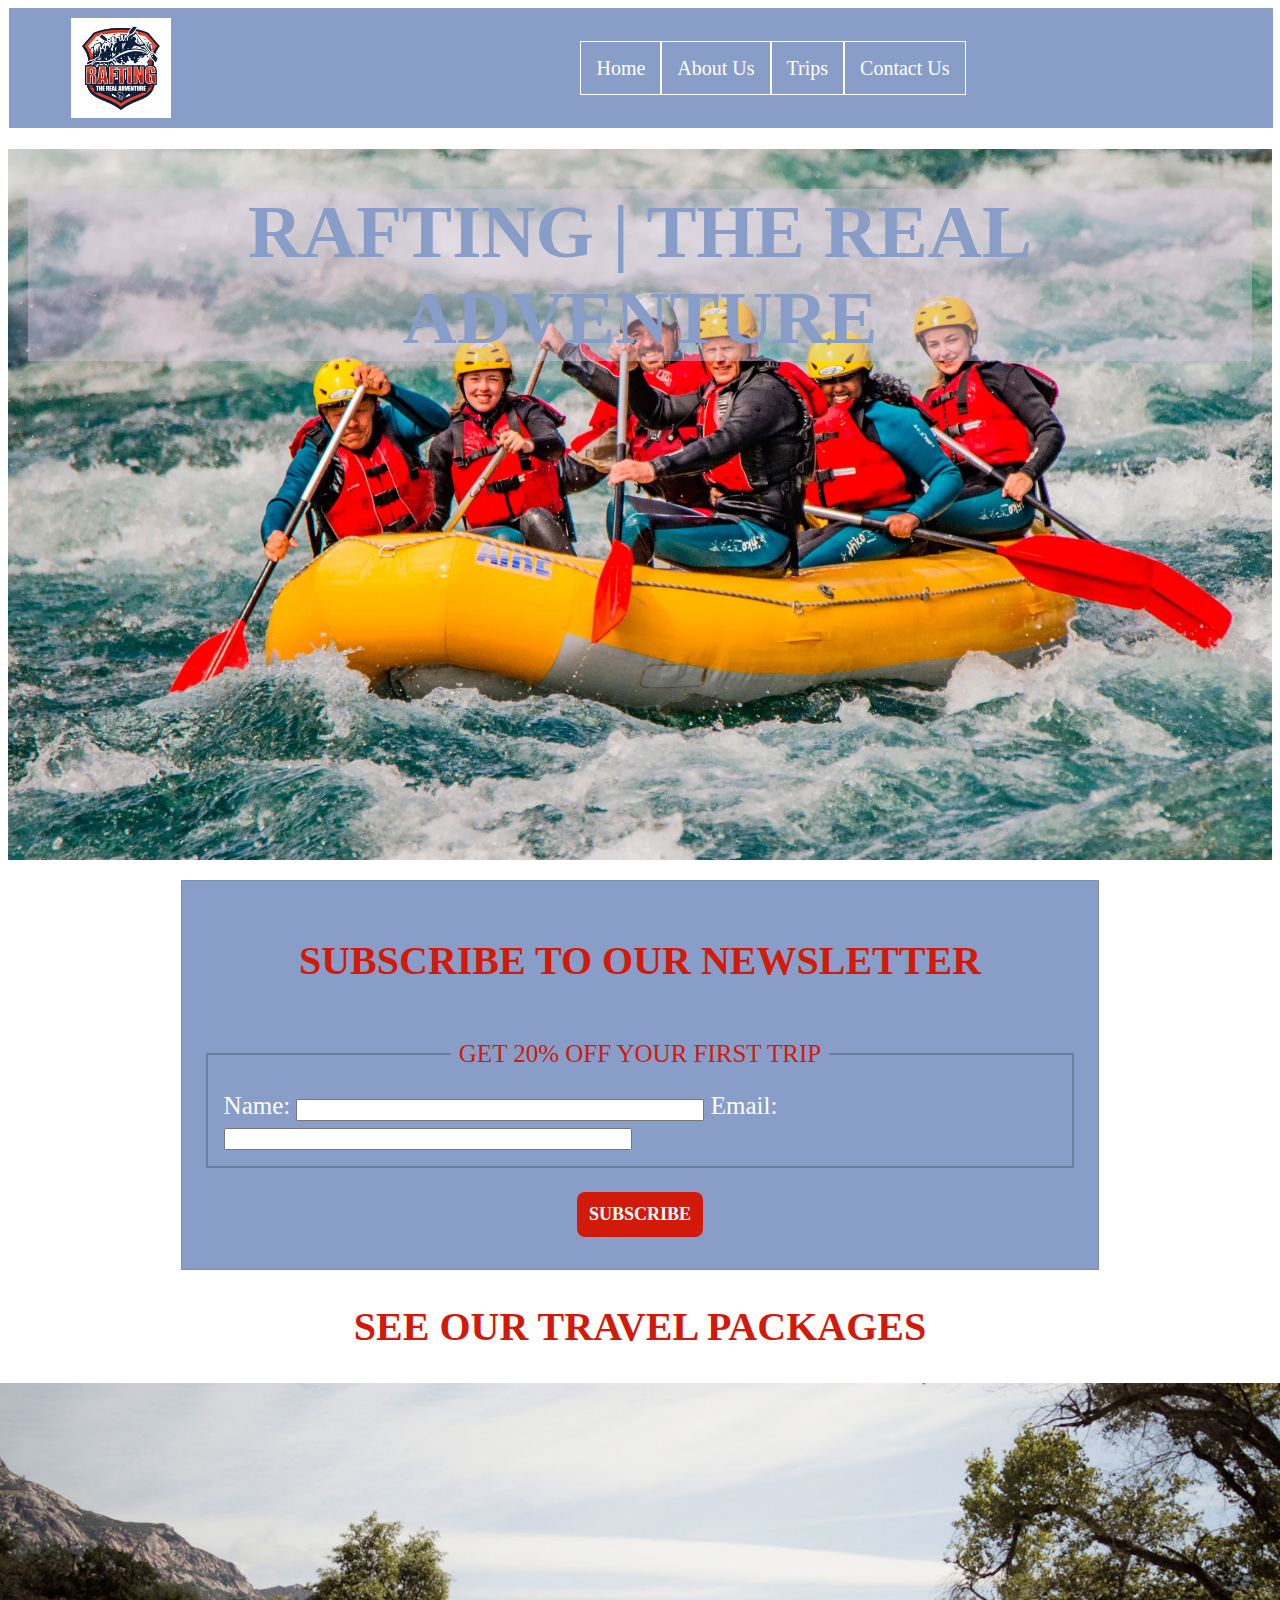
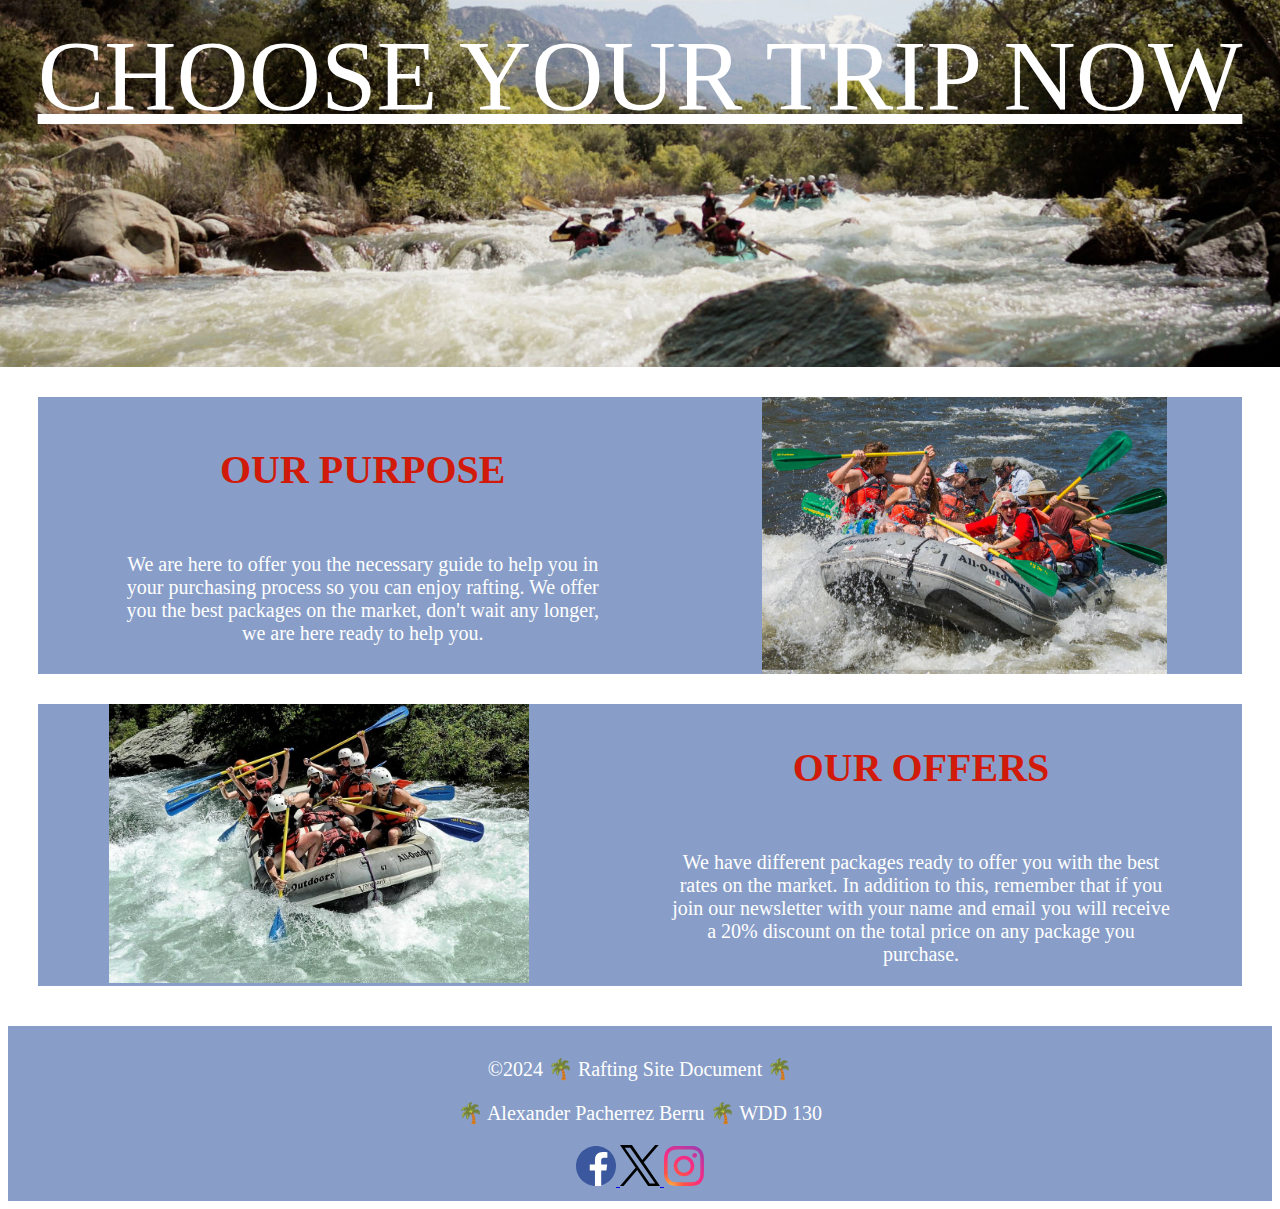
<file: wwr/index.html>
<!DOCTYPE html>
<html lang="en">
<head>
    <meta charset="UTF-8">
    <meta name="viewport" content="width=device-width, initial-scale=1.0">
    <title>Home | Rafting The Real Adventure</title>
    <meta name="description" content="Rafting The Real Adventure gives you the step-by-step guide you need to enjoy this incredible sport. 
    Enjoy the moments that remain with you until the end.">
    <meta name="author" content="Alexander Pacherrez Berru">
    <link rel="stylesheet" href="styles/rafting.css">
</head>
<body>
    <header>
        <div class="logos">
            <img src="images/logoo.avif" alt="Our logo">
            </div>
            <nav>
                <ul class="navigation">
                <li><a href="index.html">Home</a></li>
                <li><a href="about.html">About Us</a></li>
                <li><a href="trips.html">Trips</a></li>
                <li><a href="contact.html">Contact Us</a></li>
                </ul>
            </nav>
    </header>
    <main>
        <div class="home">
        <img src="images/index-img.webp" alt="People happy and enjoying rafting">
        <h1>RAFTING | THE REAL ADVENTURE</h1>
        </div>
    
        <form>
            <h3>SUBSCRIBE TO OUR NEWSLETTER</h3>
            <div class="forms">
                <fieldset>
                    <legend>GET 20% OFF YOUR FIRST TRIP</legend>
                    <label for="1">Name:</label>
                    <input type="text" required id="1" name="1">
                    <label for="2">Email:</label>
                    <input type="text" required id="2" name="2">
                </fieldset>
            <button type="submit"><strong>SUBSCRIBE</strong></button>
            </div>
        </form>
    
        <section>
            <h2>SEE OUR TRAVEL PACKAGES</h2>
            <div class="calling-trip">
                <img src="images/homepage-video-poster.jpg" alt="Our personal poster">
                <nav>
                    <a href="trips.html">CHOOSE YOUR TRIP NOW</a>
                </nav>
            </div>
        </section>

        <section>
            <div class="purpose">
            <div class="purpose-one">
                <h3>OUR PURPOSE</h3>
                <p>We are here to offer you the necessary guide to help you in your purchasing process so you can enjoy rafting.
                We offer you the best packages on the market, don't wait any longer, we are here ready to help you.</p>
            </div>
            <img src="images/purposeandoffers/offers.jpg" alt="Our purpose is to make happiness">
            </div>

            <div class="offers">
            <img src="images/purposeandoffers/purpose.jpg" alt="Our purpose is to make happiness">
            <div class="offers-one">
            <h3>OUR OFFERS</h3>
            <p>We have different packages ready to offer you with the best rates on the market. In addition to this, 
            remember that if you join our newsletter with your name and email you will receive a 20% discount
            on the total price on any package you purchase.</p>
            </div>
            </div>
        </section>
    </main>

    <footer>
        <div class="links">
            <div class="rafting">
        <p>©2024 🌴 Rafting Site Document 🌴 </p>
        <p>🌴 Alexander Pacherrez Berru 🌴 WDD 130</p>
            </div>
            <div class="icons">
        <nav>
            <a href="https://facebook.com">
                <img src="images/footer/facebook.svg" alt="Facebook">
            </a>
            <a href="https://twitter.com">
                <img src="images/footer/x.svg" alt="X">
            </a>
            <a href="https://instagram.com">
                <img src="images/footer/instagram.svg" alt="Instagram">
            </a>
        </nav>
            </div>
        </div>
    </footer>
</body>
</html>
</file>
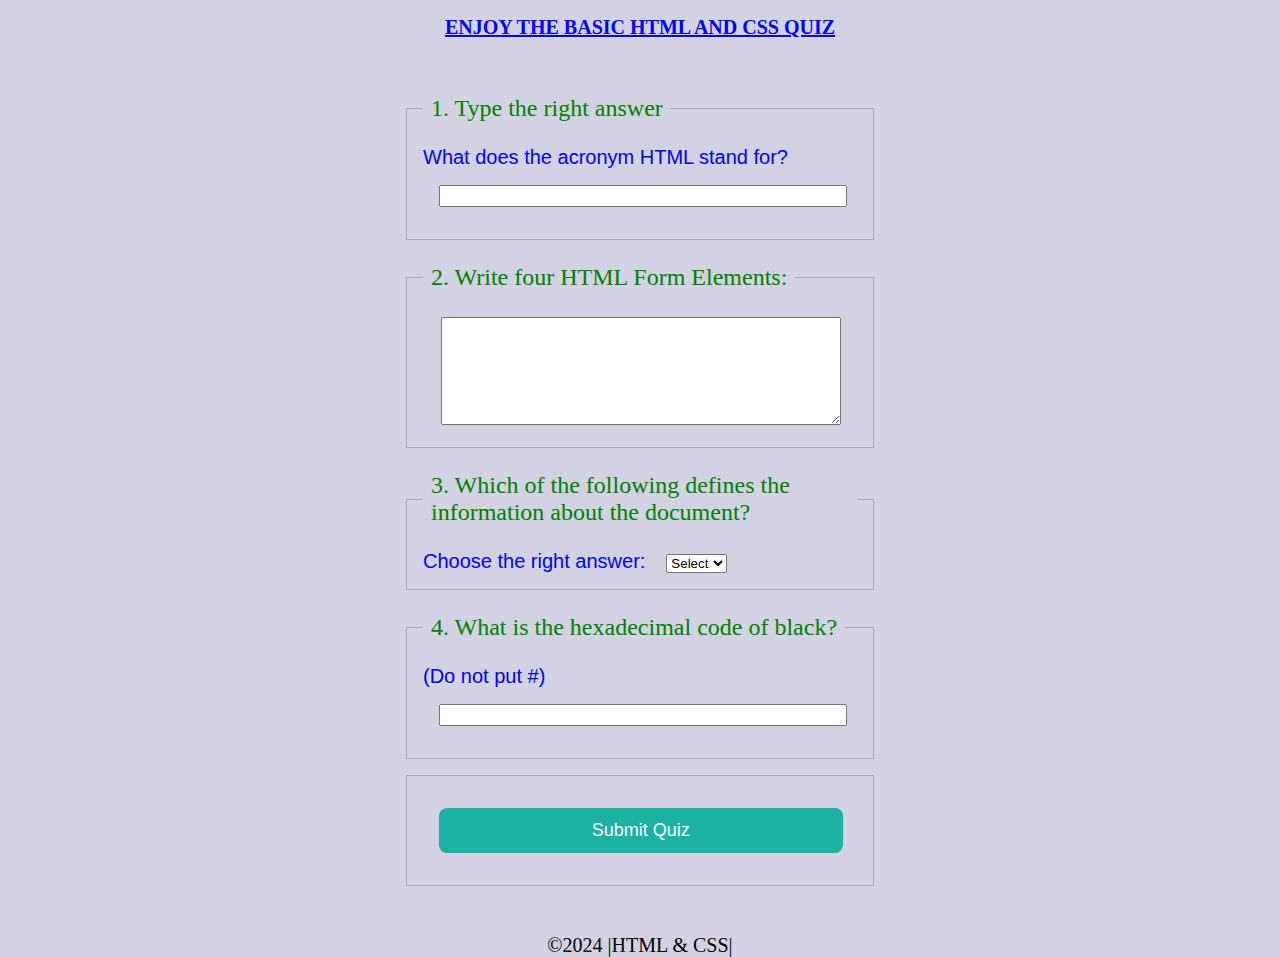
<file: quiz.html>
<!DOCTYPE html>
<html lang="en">
<head>
    <meta charset="UTF-8">
    <meta name="viewport" content="width=device-width, initial-scale=1.0">
    <title>Quiz | Enjoy the adventure </title>
    <meta name="description" content="Enjoy the quiz, show us your knowledge"/>
    <meta name="author" content="Alexander Pacherrez Berru"/>
    <link rel="stylesheet" href="styles/quiz.css">
</head>
<body>
    <header>
        <h1>ENJOY THE BASIC HTML AND CSS QUIZ</h1>
    </header>
    <main>
        <form>
            <fieldset>
                <legend>1. Type the right answer</legend>
                <label for="q1">What does the acronym HTML stand for?</label>
                <input type="text" id="q1" name="q1">
                </fieldset>
            
                <fieldset>
                <legend>2. Write four HTML Form Elements:</legend>
                <label for="q2"></label>
                <textarea id="q2" name="q2" rows="5" cols="60"></textarea>
                </fieldset>
            
                <fieldset>
                    <legend>3. Which of the following defines the information about the document?</legend>
                    <label for="q3">Choose the right answer:</label>
                    <select id="q3" name="q3">
                    <option value="Select" selected disabled>Select</option>
                    <option value="Main">Main</option>
                    <option value="Head">Head</option>
                    <option value="Footer">Footer</option>
                    <option value="Span">Span</option>
                    </select>
                </fieldset>
            
                <fieldset>
                    <legend>4. What is the hexadecimal code of black?</legend>
                    <label for="q4">(Do not put #)</label>
                    <input type="number" id="q4" name="q4" min="1" max="9999999">
                </fieldset>
            
                <fieldset>
                    <button type="button" onclick="alert('Good Job')">Submit Quiz</button>
                </fieldset> 
        </form>
    </main>

    <footer>
        <p>©2024 |HTML & CSS| </p>
    </footer>

</body>
</html>
</file>
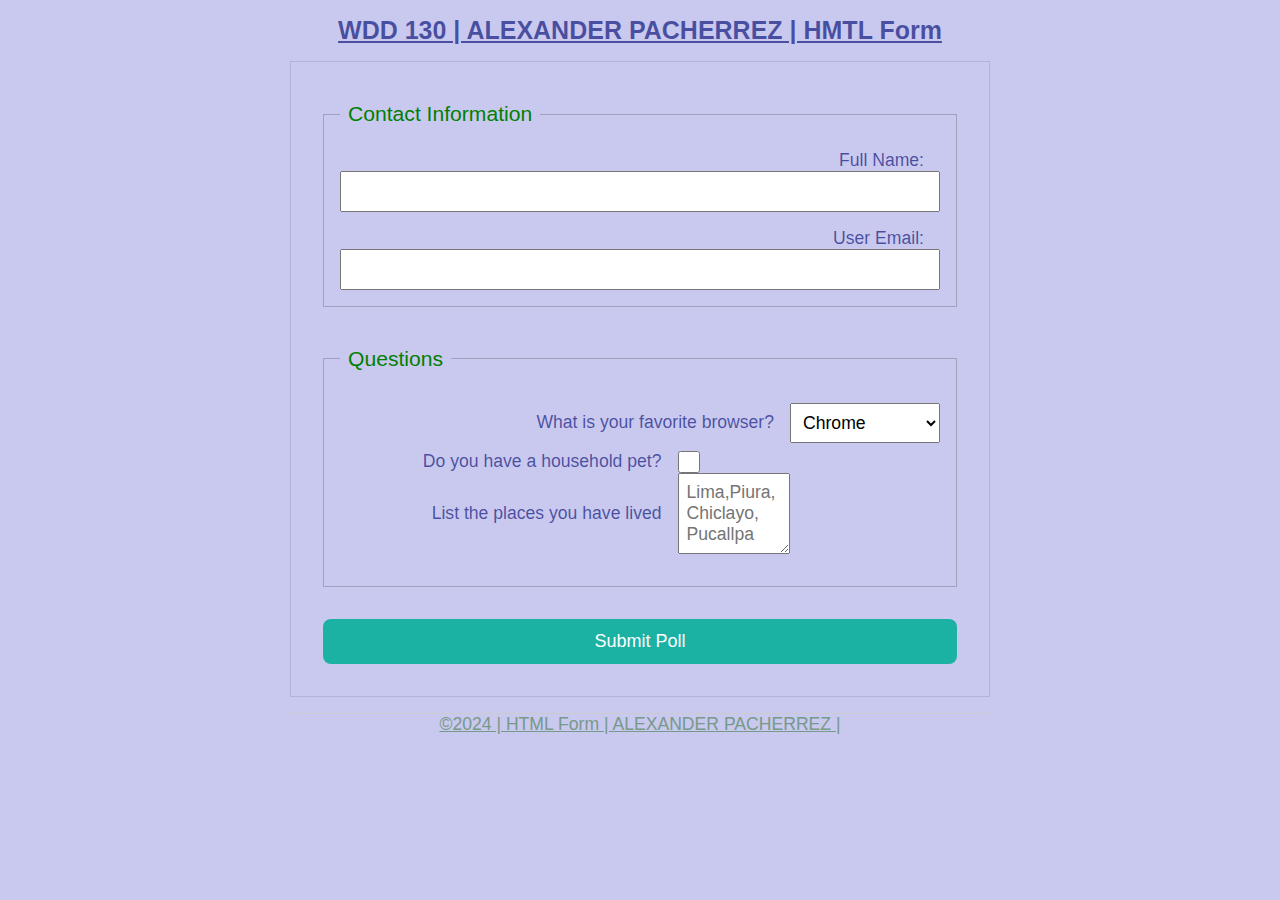
<file: week05/poll-form.html>
<!DOCTYPE html>
<html lang="en">
<head>
    <meta charset="UTF-8">
    <meta name="viewport" content="width=device-width, initial-scale=1.0">
    <title>WDD 130 | HTML Form - User Poll</title>
    <link rel="stylesheet" href="styles/poll-form.css">
</head>
<body>
    <header>
        <h1>WDD 130 | ALEXANDER PACHERREZ | HMTL Form</h1>
    </header>

    <main>
        <form>
            <fieldset>
                <legend>Contact Information</legend>
            <div class="form-item column2">
                <label for="fullname">Full Name:</label>
                <input type="text" id="fullname" name="fullname">
            </div>
            <div class="form-item column2">
                <label for="useremail">User Email:</label>
                <input type="text" id="useremail" name="useremail">
            </div>
            </fieldset>
            <fieldset>
                <legend>Questions</legend>
            <div class="form-item column1">
                <label for="browser">What is your favorite browser?</label>
                <select id="browser" name="browser">
                    <option value="Chrome">Chrome</option>
                    <option value="Brave">Brave</option>
                    <option value="safari">Safari</option>
                    <option value="Edge">Edge</option>
            </div>
                </select>
            <div class="form-item column1">
                <label for="pet">Do you have a household pet?</label>
                <input type="checkbox" id="pet" name="pet">
                <label for="feedback">List the places you have lived</label>
                <textarea id="feedback" name="feedback" rows="3" placeholder="Lima,Piura, Chiclayo, Pucallpa"></textarea>
            </div>
            </fieldset>
        <button type="submit" onclick="alert('Well done')">Submit Poll</button>
        </form>
    </main>
    <footer>
        <p>©2024 | HTML Form | ALEXANDER PACHERREZ | </p>
    </footer>
</body>
</html>
</file>
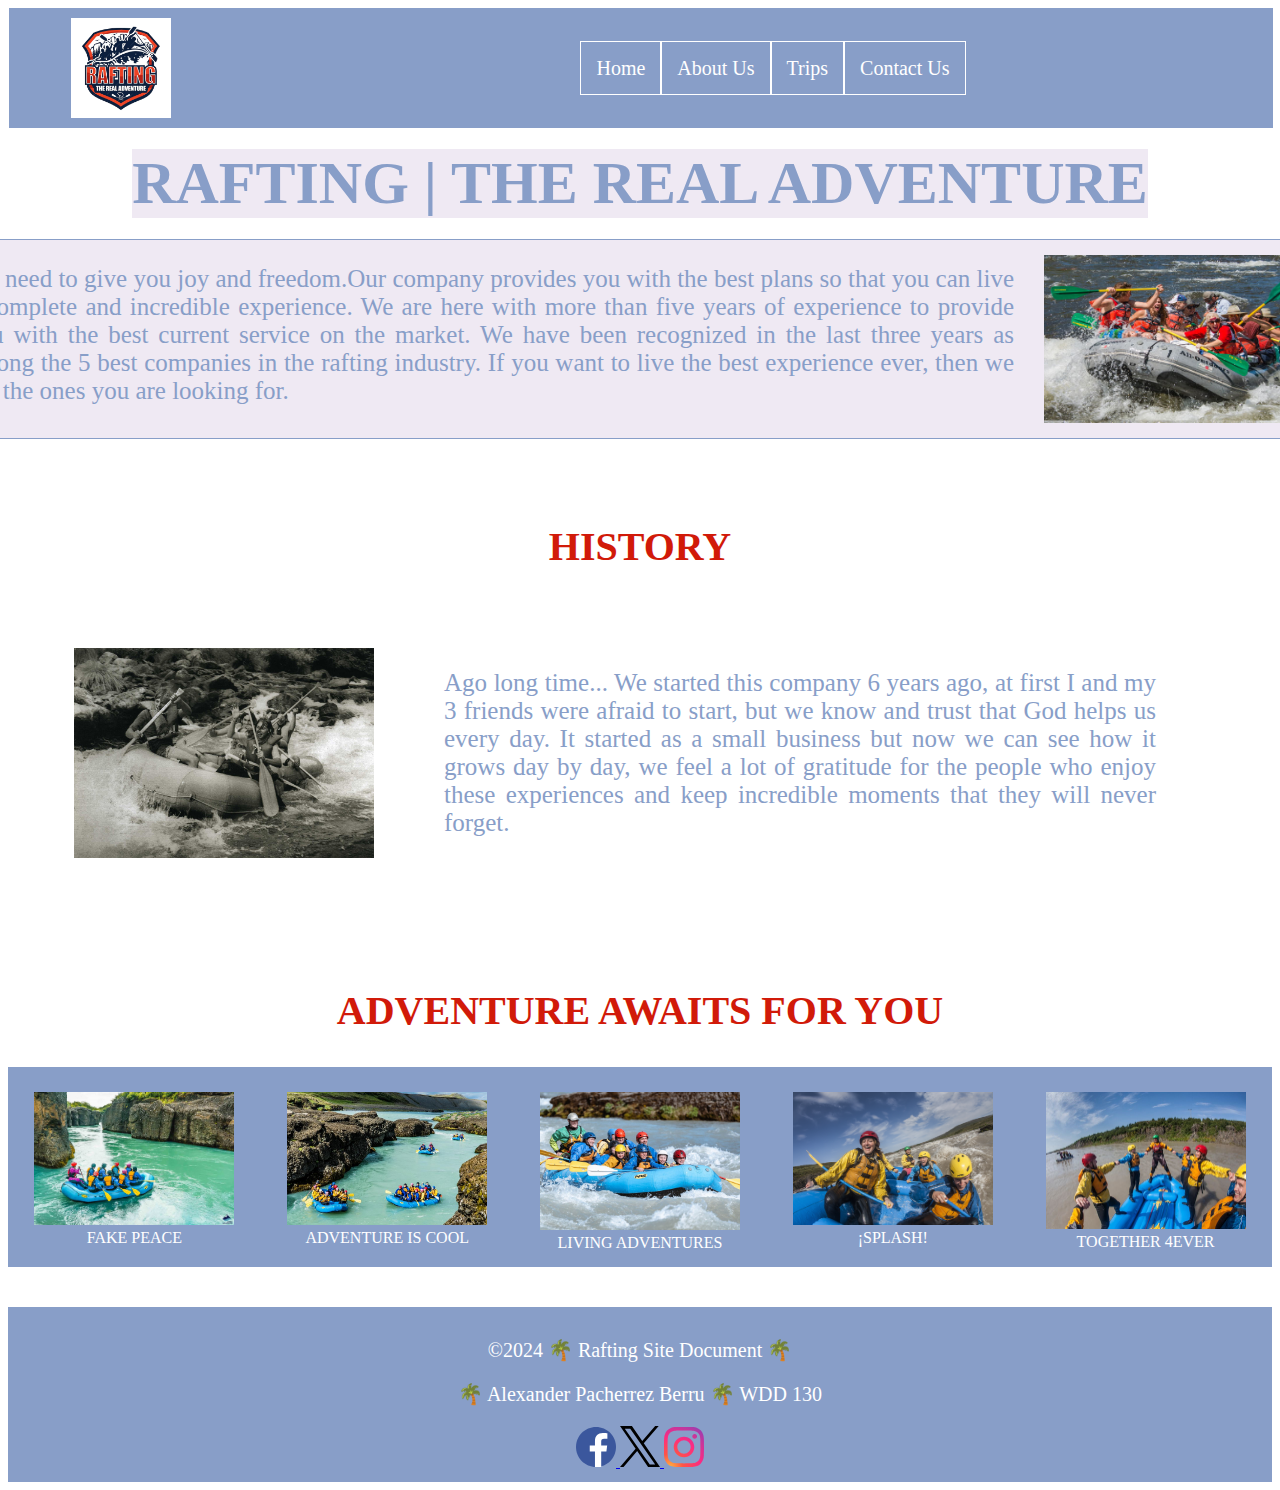
<file: wwr/about.html>
<!DOCTYPE html>
<html lang="en">
<head>
    <meta charset="UTF-8">
    <meta name="viewport" content="width=device-width, initial-scale=1.0">
    <title>About Us | Rafting The Real Adventure</title>
    <meta name="description" content="Learn more about our success story, learn about who we are and what we want to achieve.">
    <meta name="author" content="Alexander Pacherrez Berru">
    <link rel="stylesheet" href="styles/rafting.css">
</head>
<body>
    <header>
        <div class="logos">
        <img src="images/logoo.avif" alt="Our logo">
        </div>
        <nav>
            <ul class="navigation">
            <li><a href="index.html">Home</a></li>
            <li><a href="about.html">About Us</a></li>
            <li><a href="trips.html">Trips</a></li>
            <li><a href="contact.html">Contact Us</a></li>
            </ul>
        </nav>
    </header>

    <main>
        <div class="hero">
            <h1>RAFTING | THE REAL ADVENTURE</h1>
            <div class="decoration">
            <p>We need to give you joy and freedom.Our company provides you with the best plans so that you can live 
            a complete and incredible experience. We are here with more than five years of experience to provide you 
            with the best current service on the market. We have been recognized in the last three years as among the 
            5 best companies in the rafting industry. If you want to live the best experience ever, 
            then we are the ones you are looking for.</p>
            <img src="images/american-river-rafting.jpg" alt="happy people rafting">
            </div>
        </div>

        <section>
            <div class="section-two">
            <h2>HISTORY</h2>
            <div class="part2">
            <img src="images/history.jpg" alt="first photo with my team">
            <p>Ago long time... We started this company 6 years ago, at first I and my 3 friends were afraid to start,
            but we know and trust that God helps us every day. 
            It started as a small business but now we can see how it grows day by day, 
            we feel a lot of gratitude for the people who enjoy these experiences and keep incredible moments that they will never forget. </p>
            </div>
            </div>
        </section>

        <section>
            <div class="section-three">
            <h2>ADVENTURE AWAITS FOR YOU</h2>
            <div class="part3">
                <figure>            
                <img src="images/water/one.jpg" alt="happy people in peace">
                <figcaption>FAKE PEACE</figcaption>
                </figure>    
                <figure> 
                <img src="images/water/two.jpg" alt="a lot of happy people">
                <figcaption>ADVENTURE IS COOL</figcaption>
                </figure>
                <figure> 
                <img src="images/water/three.jpg" alt="enjoy the adventure">
                <figcaption>LIVING ADVENTURES</figcaption>
                </figure>
                <figure> 
                    <div class="img4">
                <img src="images/water/four.png" alt="enjoy the ride">
                    </div>
                <figcaption>¡SPLASH!</figcaption>
                </figure>
                <figure> 
                <img src="images/water/five.jpeg" alt="give me your hand">
                <figcaption>TOGETHER 4EVER</figcaption>
                </figure>
            </div>
            </div>
        </section>
    </main>

    <footer>
        <div class="links">
            <div class="rafting">
        <p>©2024 🌴 Rafting Site Document 🌴 </p>
        <p>🌴 Alexander Pacherrez Berru 🌴 WDD 130</p>
            </div>
            <div class="icons">
        <nav>
            <a href="https://facebook.com">
                <img src="images/footer/facebook.svg" alt="Facebook">
            </a>
            <a href="https://twitter.com">
                <img src="images/footer/x.svg" alt="X">
            </a>
            <a href="https://instagram.com">
                <img src="images/footer/instagram.svg" alt="Instagram">
            </a>
        </nav>
            </div>
        </div>
    </footer>
</body>
</html>
</file>
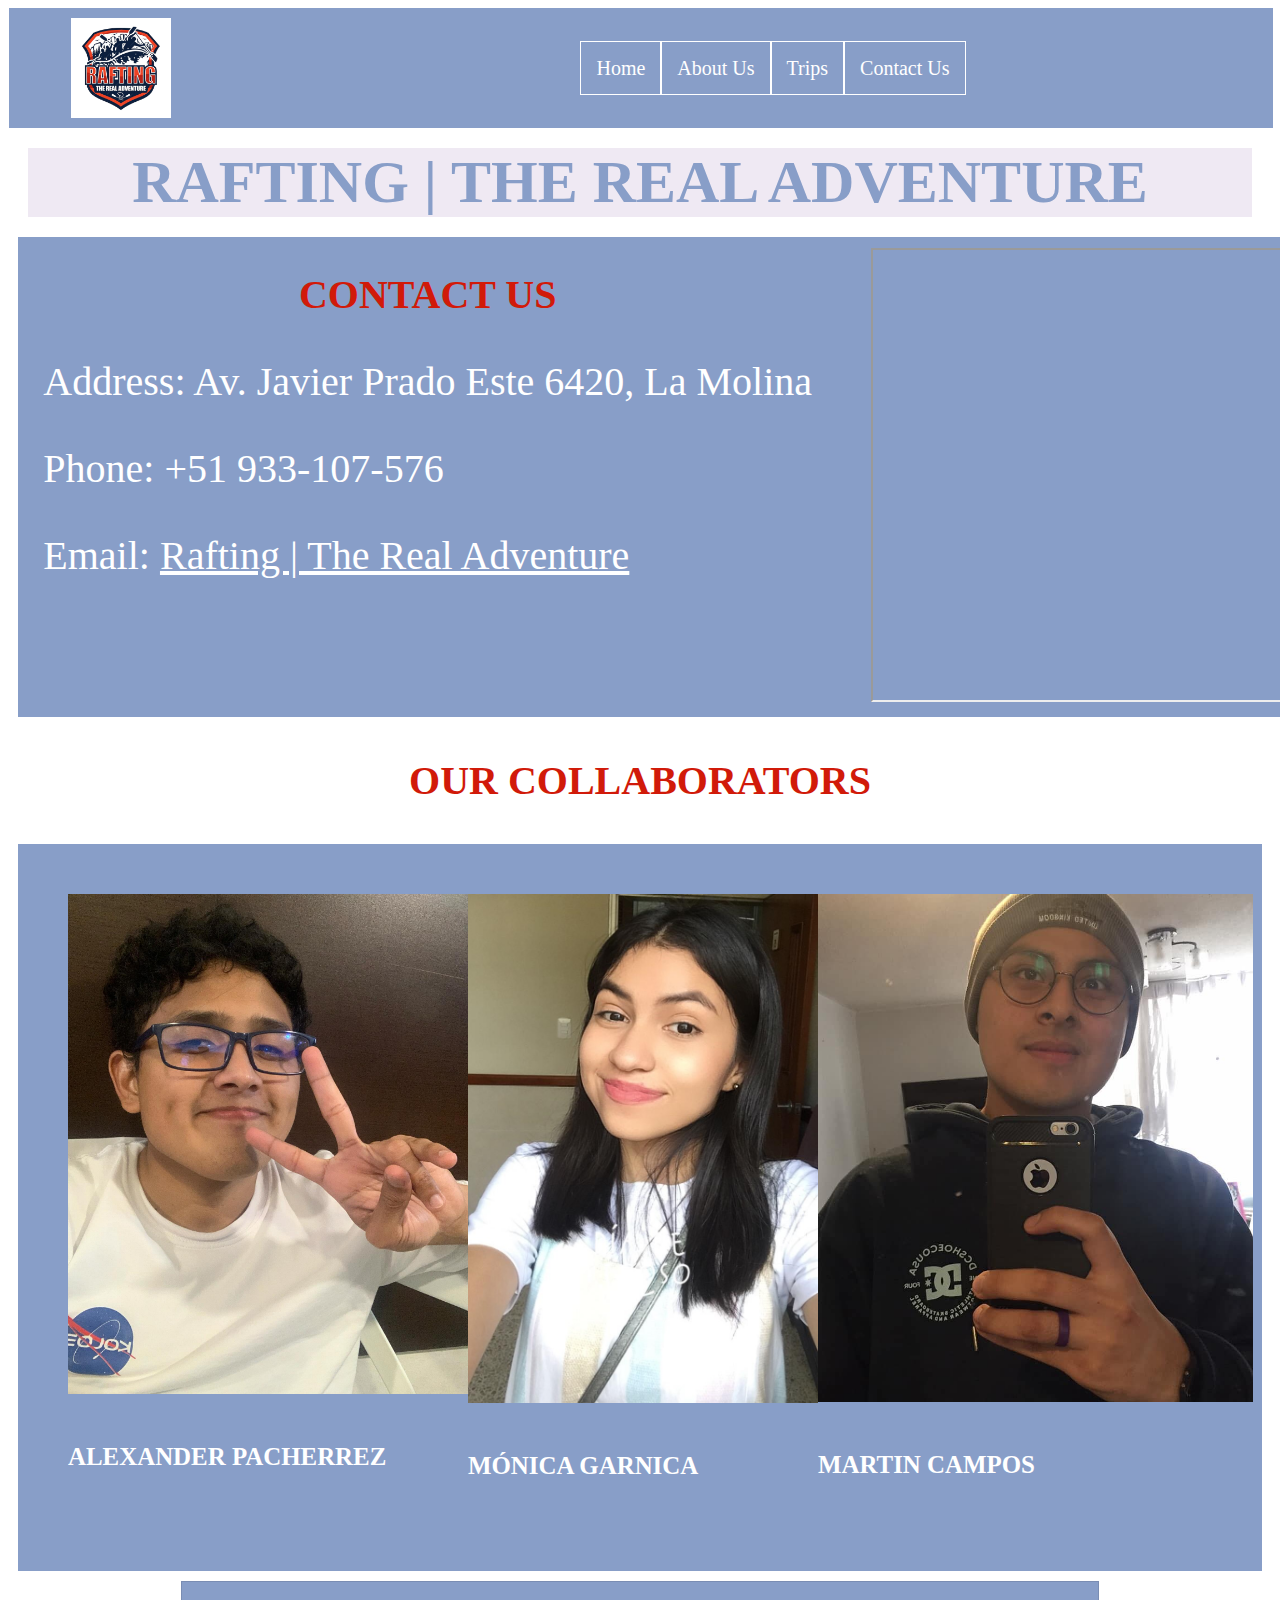
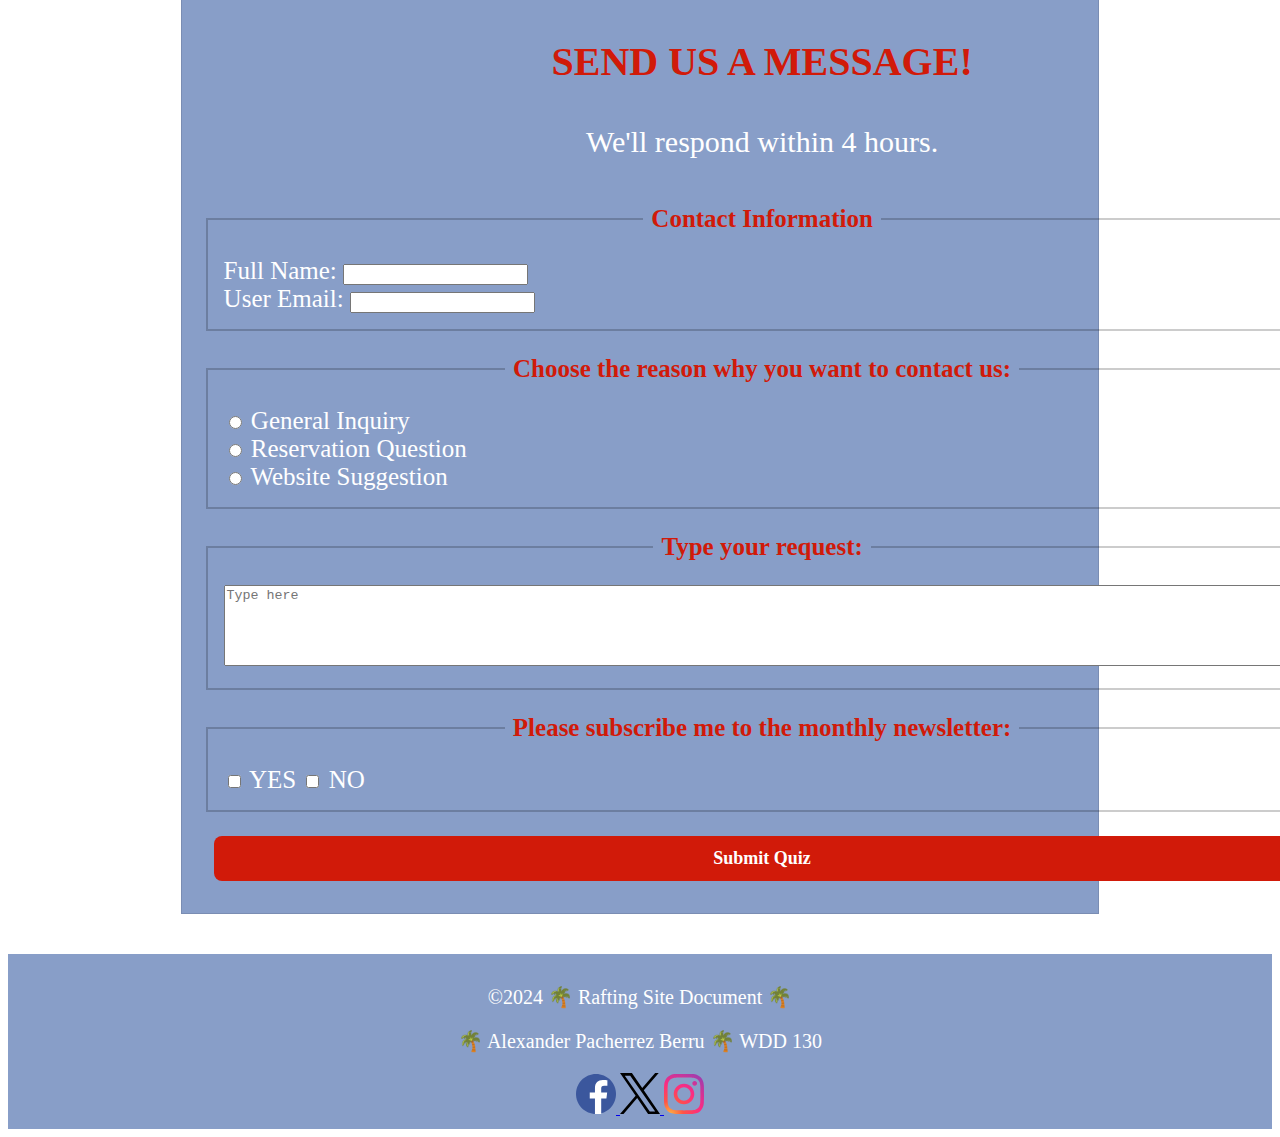
<file: wwr/contact.html>
<!DOCTYPE html>
<html lang="en">
<head>
    <meta charset="UTF-8">
    <meta name="viewport" content="width=device-width, initial-scale=1.0">
    <title>Contact us | Rafting The Real Adventure</title>
    <meta name="description" content="On this website you can contact us directly to provide the necessary information to enjoy rafting.">
    <meta name="author" content="Alexander Pacherrez Berru">
    <link rel="stylesheet" href="styles/rafting.css">
</head> 
<body>
    <header>
        <div class="logos">
        <img src="images/logoo.avif" alt="Our logo">
        </div>
        <nav>
            <ul class="navigation">
            <li><a href="index.html">Home</a></li>
            <li><a href="about.html">About Us</a></li>
            <li><a href="trips.html">Trips</a></li>
            <li><a href="contact.html">Contact Us</a></li>
            </ul>
        </nav>
    </header>
    <main>
        <h1>RAFTING | THE REAL ADVENTURE</h1>
        <div class="container">
            <div class="info">
            <h2>CONTACT US</h2>
            <p>Address: Av. Javier Prado Este 6420, La Molina</p>
            <p>Phone: +51 933-107-576</p>
            <p>Email: <a href="mailto:raftingadventure@gmail.com">Rafting | The Real Adventure</a></p>
            </div>
        <div class="maps">
            <div class="map">
                <iframe
                src="https://www.google.com/maps/embed?pb=!1m18!1m12!1m3!1d3901.615012888572!2d-76.9494788998743!3d-12.069988343098307!2m3!1f0!2f0!3f0!3m2!1i1024!2i768!4f13.1!3m3!1m2!1s0x9105c6ef6b787c51%3A0xdb4dfb638e48fae3!2sTemplo%20de%20Lima%20Per%C3%BA!5e0!3m2!1ses-419!2spe!4v1711736853082!5m2!1ses-419!2spe" width="600" height="450" allowfullscreen="" loading="lazy" referrerpolicy="no-referrer-when-downgrade"></iframe>
            </div>
        </div>    
        </div>
        <h3> OUR COLLABORATORS</h3>
        <div class="employees">
            <div class="employees1">
            <img src="images/employees/ALEX-HAPPY.jpg" alt="Alexander Pacherrez, our employee">
            <h5>ALEXANDER PACHERREZ</h5>
            </div>
            <div class="employees2">
            <img src="images/employees/MONICA-HAPPY.jpg" alt="Monica Garnica, our employee">
            <h5>MÓNICA GARNICA</h5>
            </div>
            <div class="employees3">
            <img src="images/employees/MARTIN-HAPPY.jpg" alt="Martin Campos, our employee">
            <h5>MARTIN CAMPOS</h5>
            </div>
        </div>
        <form>
            <div class="introo">
            <h3>SEND US A MESSAGE!</h3>
            <p>We'll respond within 4 hours.</p>
            </div>
            <fieldset>
                <legend><strong>Contact Information</strong></legend>
            <div class="form-item column6">
                <label for="q1">Full Name:</label>
                <input type="text" id="q1" name="q1">
            </div>
            <div class="form-item column6">
                <label for="useremail">User Email:</label>
                <input type="text" id="useremail" name="useremail">
            </div>
            </fieldset>

            <fieldset>
            <legend><strong>Choose the reason why you want to contact us:</strong></legend>
            <input type="radio" id="GeneralInquiry" name="option" value="GeneralInquiry">
            <label for="GeneralInquiry">General Inquiry</label><br>
            <input type="radio" id="ReservationQuestion" name="option" value="ReservationQuestion">
            <label for="ReservationQuestion">Reservation Question</label><br>
            <input type="radio" id="WebsiteSuggestion" name="option" value="WebsiteSuggestion">
            <label for="WebsiteSuggestion">Website Suggestion</label><br>
            </fieldset>

            <fieldset>
            <legend><strong>Type your request:</strong></legend>
            <label for="request"></label>
            <textarea id="request" name="request" rows="5" cols="132" placeholder="Type here"></textarea>
            </fieldset>
        
            <fieldset>
            <legend><strong>Please subscribe me to the monthly newsletter:</strong></legend>
            <input type="checkbox" id="yes" name="yes" value="Option">
            <label for="yes">YES</label>
            <input type="checkbox" id="no" name="no" value="Option">
            <label for="no">NO</label>
            </fieldset>

            <button type="submit" onclick="alert('¡We will contact you in a few minutes!')"><strong>Submit Quiz</strong></button>
        </form>
    </main>

<footer>
        <div class="links">
            <div class="rafting">
        <p>©2024 🌴 Rafting Site Document 🌴 </p>
        <p>🌴 Alexander Pacherrez Berru 🌴 WDD 130</p>
            </div>
            <div class="icons">
        <nav>
            <a href="https://facebook.com">
                <img src="images/footer/facebook.svg" alt="Facebook">
            </a>
            <a href="https://twitter.com">
                <img src="images/footer/x.svg" alt="X">
            </a>
            <a href="https://instagram.com">
                <img src="images/footer/instagram.svg" alt="Instagram">
            </a>
        </nav>
            </div>
        </div>
    </footer>
</body>
</html>
</file>
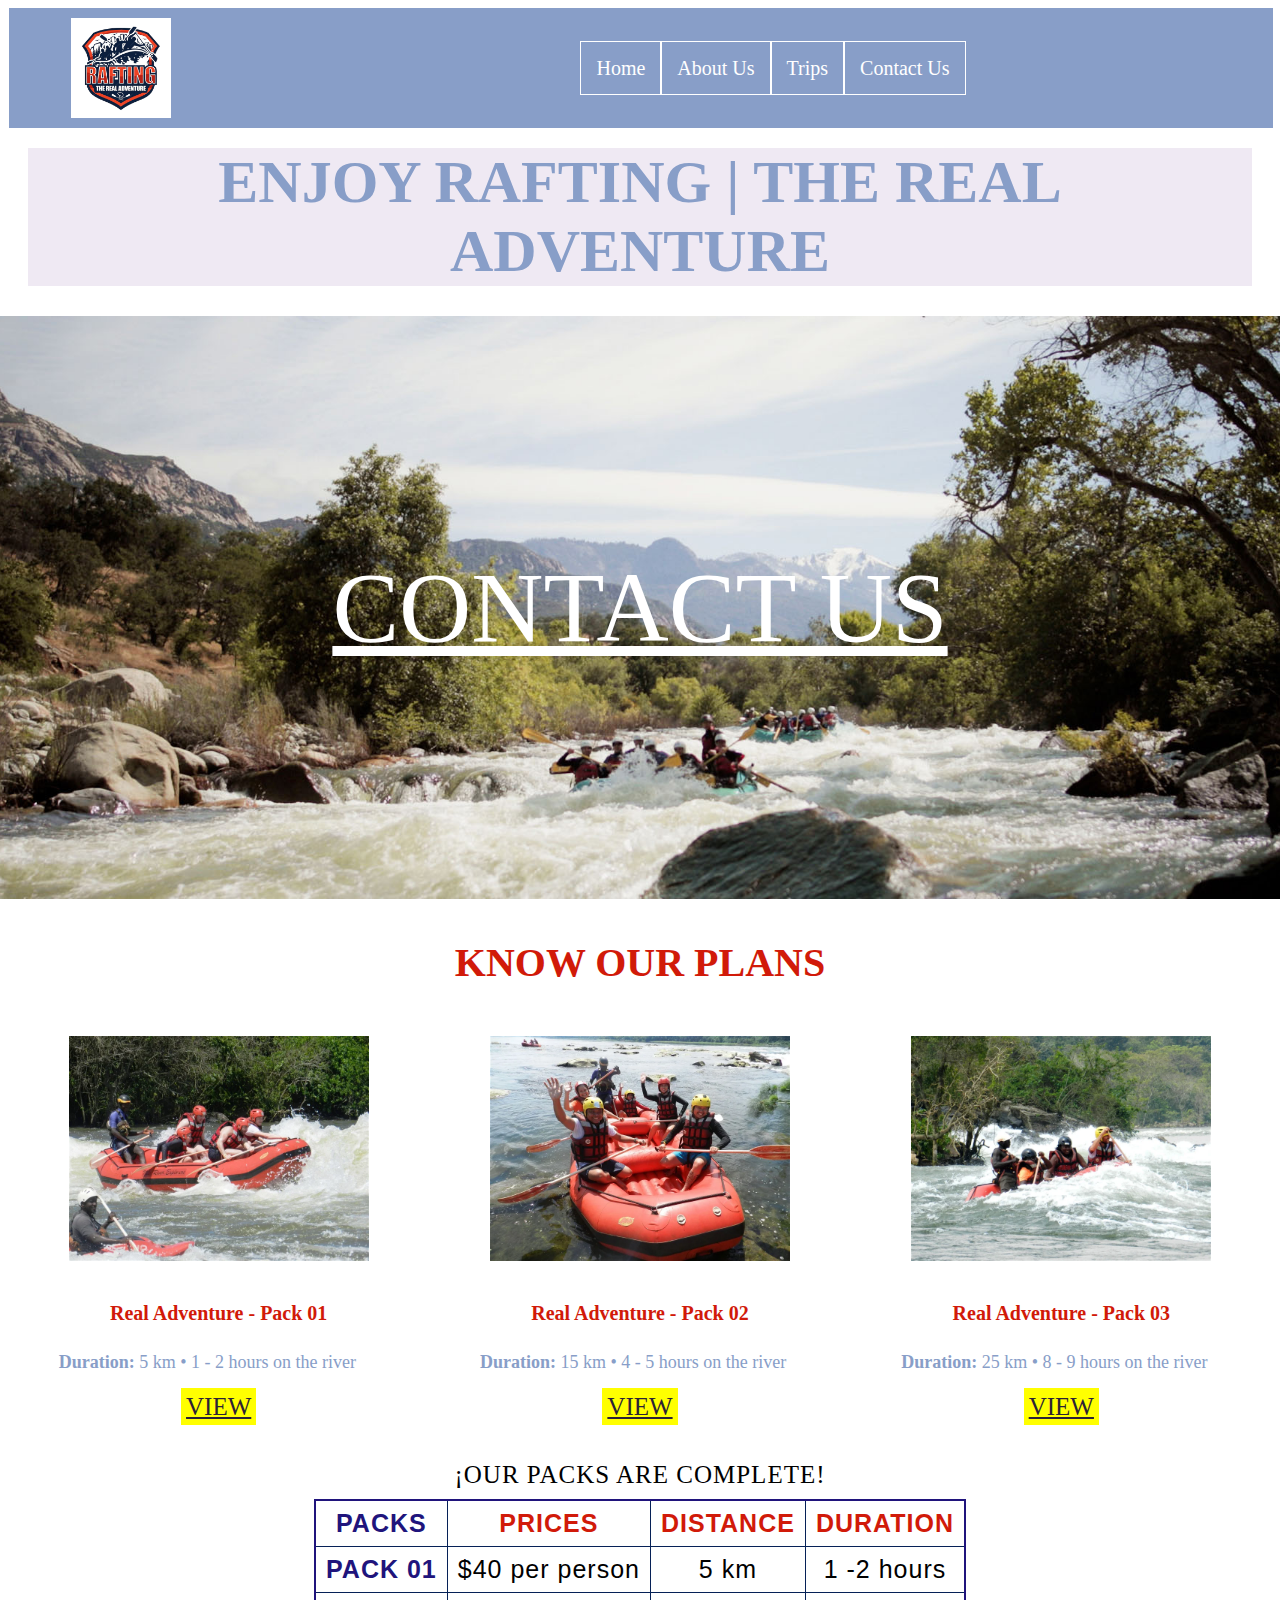
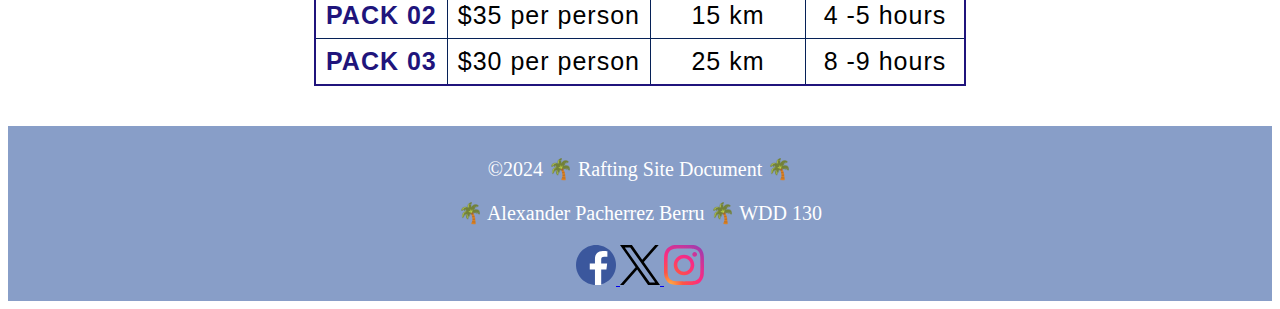
<file: wwr/trips.html>
<!DOCTYPE html>
<html lang="en">
<head>
    <meta charset="UTF-8">
    <meta name="viewport" content="width=device-width, initial-scale=1.0">
    <title>Choose your trip | Rafting The Real Adventure</title>
    <meta name="description" content="You can decide where you can enjoy your real adventure.">
    <meta name="Author" content="Alexander Pacherrez Berru">
    <link rel="stylesheet" href="styles/rafting.css">
</head>
<body>
    <header>
        <div class="logos">
        <img src="images/logoo.avif" alt="Our logo">
    </div>
        <nav>
            <ul class="navigation">
            <li><a href="index.html">Home</a></li>
            <li><a href="about.html">About Us</a></li>
            <li><a href="trips.html">Trips</a></li>
            <li><a href="contact.html">Contact Us</a></li>
            </ul>
        </nav>
    </header>

    <main>
        <section>
            <h1>ENJOY RAFTING | THE REAL ADVENTURE</h1>
            <div class="calling">
                <img src="images/homepage-video-poster.jpg" alt="Our personal poster">
                <nav>
                    <a href="contact.html">CONTACT US</a>
                </nav>
            </div>
        </section>

        <h3>KNOW OUR PLANS</h3>
        <div class="pictures">
            <article>
                <img src="images/packs/pack-one.webp" alt="People rafting">
                <h4>Real Adventure - Pack 01</h4>
                <p><strong>Duration:</strong> 5 km • 1 - 2 hours on the river</p>
                <nav>
                    <a href="contact.html">VIEW</a>
                </nav>
            </article>
            <article>
                <img src="images/packs/pack-two.webp" alt="People saying hello">
                <h4>Real Adventure - Pack 02</h4>
                <p><strong>Duration:</strong> 15 km • 4 - 5 hours on the river</p>
                <nav>
                    <a href="contact.html">VIEW</a>
                </nav>
            </article>
            <article>
                <img src="images/packs/pack-three.webp" alt="Enjoy the ride">
                <h4>Real Adventure - Pack 03 </h4>
                <p><strong>Duration:</strong> 25 km • 8 - 9 hours on the river</p>
                <nav>
                    <a href="contact.html">VIEW</a>
                </nav>
            </article>
        </div>
    </main>

    <table>
        <caption>¡OUR PACKS ARE COMPLETE!</caption>
        <tr>
            <th scope="col">PACKS</th>
            <th scope="col">PRICES</th>
            <th scope="col">DISTANCE</th>
            <th scope="col">DURATION</th>
        </tr>

        <tr>
            <th>PACK 01</th>
            <td>$40 per person</td>
            <td>5 km</td>
            <td>1 -2 hours</td>
        </tr>

        <tr>
            <th>PACK 02</th>
            <td>$35 per person</td>
            <td>15 km</td>
            <td>4 -5 hours</td>
        </tr>

        <tr>
            <th>PACK 03</th>
            <td>$30 per person</td>
            <td>25 km</td>
            <td>8 -9 hours</td>
        </tr>
    </table>

    <footer>
        <div class="links">
            <div class="rafting">
        <p>©2024 🌴 Rafting Site Document 🌴 </p>
        <p>🌴 Alexander Pacherrez Berru 🌴 WDD 130</p>
            </div>
            <div class="icons">
        <nav>
            <a href="https://facebook.com">
                <img src="images/footer/facebook.svg" alt="Facebook">
            </a>
            <a href="https://twitter.com">
                <img src="images/footer/x.svg" alt="X">
            </a>
            <a href="https://instagram.com">
                <img src="images/footer/instagram.svg" alt="Instagram">
            </a>
        </nav>
            </div>
        </div>
    </footer>

</body>
</html>
</file>
<file: wwr/styles/rafting.css>
:root {
    --primary-color:#d11a09;
    --secondary-color: hsl(220, 37%, 66%);
    --third-color: rgb(109, 146, 213);
    --fourth-color: #2B2235;
}

/*--HEADER--*/
header {
	display: grid;
	grid-template-columns: 1fr 2fr;
    justify-content: center;
    align-items: center;
    background: var(--secondary-color);
    width: 100%;
    margin: 1px;
}

.logos {
    display: flex;
    flex-direction: row;
    justify-content: center;
}

.logos img {
    width: 100px;
    margin: 10px;
}

.navigation {
	display: flex;
    justify-content: center;
	list-style: none;
    font-size: 20px;
    width: 1000px;
}

.navigation a {
	color: white;
	padding: 15px;
	text-decoration: none;
    border: 0.1px solid white;
}

.navigation a:hover {
	color: var(--primary-color);
	text-decoration: underline;
}


/*--ABOUT US PAGE--*/
.hero {
    display: flex;
    flex-direction: column;
    align-content: center;
    align-items: center;

}

.decoration {
    display: flex;
    box-sizing: border-box;
    margin: 1px;
    padding: 5px;
    background-color: #d9cbe26b;
    border: 1px solid var(--secondary-color);
    width: 1400px;
    height: 200px;
}

.decoration img {
    width: 280px;
    margin: 10px;
}

.decoration p {
    margin: 10px;
    font-size: 25px;
    text-align: justify;
    color: var(--secondary-color);padding: 10px;
}

/* ABOUT US.HTML SECTION ONE - "PART2" */
h2 {
    color: var(--primary-color);
    font-size: 40px;
    text-align: center;
}
.section-two {
    display: flex;
    flex-direction: column;
    margin: 50px;
}

.part2 {
    display: flex;
    box-sizing: border-box;
    margin: 1px;
    padding: 5px;
    align-content: center;
    align-items: center;

}
.part2 img {
    width: 300px;
    margin: 10px;
}
.part2 p {
    margin: 50px;
    color: var(--secondary-color);
    font-size: 25px;
    text-align: justify;
    color: var(--secondary-color);padding: 10px;
}

/* ABOUT US.HTML SECTION THREE - "PART3" */
.section-three {
    display: flex;
    flex-direction: column
}

.part3 {
    display: flex;
    flex-direction: row;
    justify-content: space-around;
    background:var(--secondary-color);
    height: 200px;
}

.part3 img {
    width: 200px;
}

figure {
    color: white;
    text-align: center;
    padding: 20px;
    margin: 5px;
    font-family: Cambria, Cochin, Georgia, Times, 'Times New Roman', serif;
}

/*--CONTACT US PAGE--*/
h1 {
    color: var(--secondary-color);
    text-align: center;
    background-color: #d9cbe26b;
    font-size: 60px;
    margin: 20px;
    font-family: Cambria, Cochin, Georgia, Times, 'Times New Roman', serif
}

.container {
    display: flex;
    background: var(--secondary-color);
    justify-content: space-around;
    border-color: #972E25;
    padding: 1px;
    margin: 10px;
    width: 1490px;
}

.maps {
    justify-content: flex-end;
    margin: 10px;

}

.info {
    font-size: 40px;
    color:  white;
    font-family: Cambria, Cochin, Georgia, Times, 'Times New Roman', serif;
}

.info a {
    font-size: 40px;
    color:  white;
    font-family: Cambria, Cochin, Georgia, Times, 'Times New Roman', serif;
}

h3 {
    font-size: 40px;
    color:  var(--primary-color);
    font-size: 40px;
    text-align: center;
    font-family: Cambria, Cochin, Georgia, Times, 'Times New Roman', serif;
}

.employees {
    display: flex;
    justify-content: space-around;
    background: var(--secondary-color);
    padding: 50px;
    margin: 10px; 
    
}

.employees1, .employees2, .employees3 {
    font-size: 30px;
    font-family: Cambria, Cochin, Georgia, Times, 'Times New Roman', serif;
    color: white;
}
    
.employees1 img {
    width: 400px;
}

.employees2 img {
    width: 350px;
}

.employees3 img {
    width: 435px;
}

form {
    width: 70%;
    margin: 0 auto;
    padding: 1rem;
    border: 1px solid rgba(0, 0, 0, 0.1);
    display: grid;
    background: var(--secondary-color);
    font-family: Cambria, Cochin, Georgia, Times, 'Times New Roman', serif;
    
}

.introo {
    font-size: 30px;
    text-align: center;
    color: #fff;
    grid-template-rows: 3fr 1fr;
    font-family: Cambria, Cochin, Georgia, Times, 'Times New Roman', serif;
}
fieldset {
    grid-gap: 0.5em;
    margin: 0.5rem;
    padding: 1rem;
    border: 2px solid rgba(0, 0, 0, 0.2);
    color: #ffffff;
    font-size: 25px;
    font-family: Cambria, Cochin, Georgia, Times, 'Times New Roman', serif;
    
}

legend  {
    padding: 0.5rem;
    font-size: 25px;
    color: var(--primary-color);
    font-family: Cambria, Cochin, Georgia, Times, 'Times New Roman', serif;
    text-align: center;
}

button {
    margin: 1rem;
    background-color: var(--primary-color);
    color: #fff;
    border: none;
    border-radius: .5rem;
    padding: .75rem;
    font-size: 18px;
    font-family: Cambria, Cochin, Georgia, Times, 'Times New Roman', serif;

}

/*--TRIPS PAGE--*/

.calling {
    display: flex;
    flex-direction: column;
    justify-content: center;
    align-items: center;
    margin-top: 30px;
    margin-bottom: 30px;
}

.calling img {
    width: 1400px;
    position: relative;
}

.calling nav {
    position: absolute;
    font-size: 100px;
}

.calling a {
    color: white;
}

.pictures {
    display: flex;
    flex-direction: row;
    justify-content: space-around;
    align-items: center;
}

article img {
    width: 300px;
    margin: 10px;
}

h4 {
    font-size: 20px;
    text-align: center;
    color: var(--primary-color);
}

.pictures p {
    font-size: 18px;
    align-content: center;
    color: var(--secondary-color);
}

.pictures nav {
    margin-top: 20px;
    text-align: center;
}

.pictures a {
    align-self: center;
    color: var(--secondary-color);
    background-color: yellow;
    font-size: 25px;
    padding: 5px;
    color: var(--fourth-color);
}

table {
    border-collapse: collapse;
    border: 2px solid rgb(32, 20, 124);
    font-family: sans-serif;
    font-size: 25px;
    letter-spacing: 1px;
    margin: 30px auto;
}

caption {
    caption-side: top;
    padding: 10px;
    font-family: Cambria, Cochin, Georgia, Times, 'Times New Roman', serif;
}

th,td {
    border: 1px solid rgb(6, 33, 87);
    padding: 8px 10px;
    text-align: center;
}

th:first-of-type {
    color:rgb(32, 20, 124)
}

th {
    color: var(--primary-color)
}

/*----FOOTER------*/
.links {
    display: flex;
    flex-direction: column;
    justify-content: center;
    align-items: center;
    margin-top: 40px;
    background: var(--secondary-color);
    width: 100%;
    height: 175px;
}

.rafting {
    font-size: 20px;
    color: white;
    text-align: center;
}

.icons img {
    width: 40px;
}

/* -----INDEX----*/
.home {
    display: flex;
    flex-direction: column;
    position: relative;
    justify-content: center;
    align-items: center;
}

.home img {
    width: 100%;
    padding: 20px;
    position: relative;
}

.home h1 {
    font-size: 75px;
    position: absolute;
    top: 40px;
    align-self: center;
    color: var(--secondary-color);
}

.forms {
    display: flex;
    flex-direction: column;
    justify-content: center;
    align-items: center;
    width: 100%;
    height: 100%;
    font-size: 30px;
    color: var(--fourth-color);
    font-family: Cambria, Cochin, Georgia, Times, 'Times New Roman', serif;
}

.forms input {
    width: 400px;
    font-family: Cambria, Cochin, Georgia, Times, 'Times New Roman', serif;
}

.calling-trip {
    display: flex;
    flex-direction: column;
    justify-content: center;
    align-items: center;
    margin-top: 30px;
    margin-bottom: 30px;
}

.calling-trip img {
    width: 1400px;
    position: relative;
}

.calling-trip nav {
    position: absolute;
    font-size: 100px;
}

.calling-trip a {
    color: white;
}

.purpose {
    display: flex;
    flex-direction: row;
    justify-content: space-around;
    align-items: center;
    margin: 30px;
    background-color: var(--secondary-color);
    color: white;

}
.purpose-one {
    display: flex;
    flex-direction: column;
    width: 500px;
    font-size: 20px;
    text-align: center;
}

.purpose img {
    width: 405px;
}
.offers {
    display: flex;
    margin: 30px;
    flex-direction: row;
    justify-content: space-around;
    align-items: flex-start;
    margin: 30px;
    background-color: var(--secondary-color);
    color: white;
}

.offers-one {
    display: flex;
    flex-direction: column;
    width: 500px;
    font-size: 20px;
    text-align: center;
}

.offers img {
    width: 420px;
}
</file>
<file: styles/quiz.css>
@import url('https://fonts.googleapis.com/css2?family=Katibeh&display=swap');

:root {
    --primary-color:green;
    --secondary-color:blue;
    --third-color:rgb(27, 178, 163);
}

* {
    margin: 0;
    padding: 0;
}

body {
    font-family:Georgia, 'Times New Roman', Times, serif;
    font-size: 20px;
    color: var(--secondary-color);
    background: #d3d2e3;
}

h1 {
    margin: 1rem;
    font-size: 20px;
    text-align: center;
    text-decoration: underline;
}

form {
    width: 500px;
    margin: 0 auto;
    padding: 1rem;
}

fieldset {
    /* display: grid; */
    grid-gap: .9em;
    margin: 1rem;
    padding: 1rem;
    border: 1px solid rgba(0, 0, 0, 0.2);
}

input {
    width: 93%;
    font-size: 1rem;
    margin: 1rem;
    align-items: center;
    text-align: center;
}

textarea {
    width: 88%;
    font-size: 1rem;
    margin: .1rem;
    align-items: center;
}

legend  {
    padding: 0.5rem;
    color: var(--primary-color);
    font-size: 1.2em;
}

label, input, button, select, textarea {
    font-family: 'Franklin Gothic Medium', 'Arial Narrow', Arial, sans-serif;
    
}

label {
    
    text-align: right;
    padding-right: 1rem;
    text-align: left;
}

textarea {
    padding: .5rem;
    align-items: center;
}

button {
    margin: 1rem;
    background-color: var(--third-color);
    color: #fff;
    border: none;
    width: 93%;
    border-radius: .5rem;
    padding: .75rem;
    font-size: 18px;
    text-align: center;
}

button:hover {
    background-color: rgba(10, 243, 173, 0.673);
}

footer p {
    margin: 1rem auto 0;
    width: 500px;
    text-align: center;
    font-size: 0.8;
    color: rgb(0, 0, 0);
}
</file>
<file: week05/styles/poll-form.css>
@import url('https://fonts.googleapis.com/css2?family=Oswald:wght@200..700&display=swap');

* {
    margin: 0;
    padding: 0;
    box-sizing: border-box;
}

body {
    font-family: 'Gill Sans', 'Gill Sans MT', Calibri, 'Trebuchet MS', sans-serif;
    font-size: 1.1em;
    color: #071077a7;
    background: #c9c8ef;
}

header {
    margin: 0 auto;
    width: 700px;
}

h1 {
    margin: 1rem;
    font-size: 25px;
    text-align: center;
    text-decoration: underline;
}

form {
    width: 700px;
    margin: 0 auto;
    padding: 1rem;
    border: 1px solid rgba(0, 0, 0, 0.1);
    border-radius: #eee;
    display: grid;
}

fieldset {
    display: grid;
    grid-gap: .9em;
    margin: 1rem;
    padding: 1rem;
    border: 1px solid rgba(0, 0, 0, 0.2);
}

legend  {
    padding: 0.5rem;
    color: green;
    font-size: 1.2em;
}

label, input, button, select, textarea {
    font-family: 'Franklin Gothic Medium', 'Arial Narrow', Arial, sans-serif;
}

label {
    text-align: right;
    padding-right: 1rem;
}

input, select, textarea {
    padding: 0.5rem;
    font-size: 1.1rem;
}

input[type="checkbox"] {
    width: 22px;
    height: 22px;
    vertical-align: bottom;
}

button {
    margin: 1rem;
    background-color: rgb(27, 178, 163);
    color: #fff;
    border: none;
    border-radius: .5rem;
    padding: .75rem;
    font-size: 18px;
}

button:hover {
    background-color: rgba(32, 164, 124, 0.316);
}

footer {
    margin: 1rem auto 0;
    width: 700px;
    text-align: center;
    text-decoration: underline;
    font-size: 0.8;
    color: #798;
    border-top: 1px solid #ccc;
}

.form-item {
    display: grid;
    align-items: center;
}

.column1 {
    grid-template-columns: 3fr 1fr;
    margin: 0.5rem 0;
}

.columm2 {
    grid-template-columns: 1fr 2fr;
}
</file>
